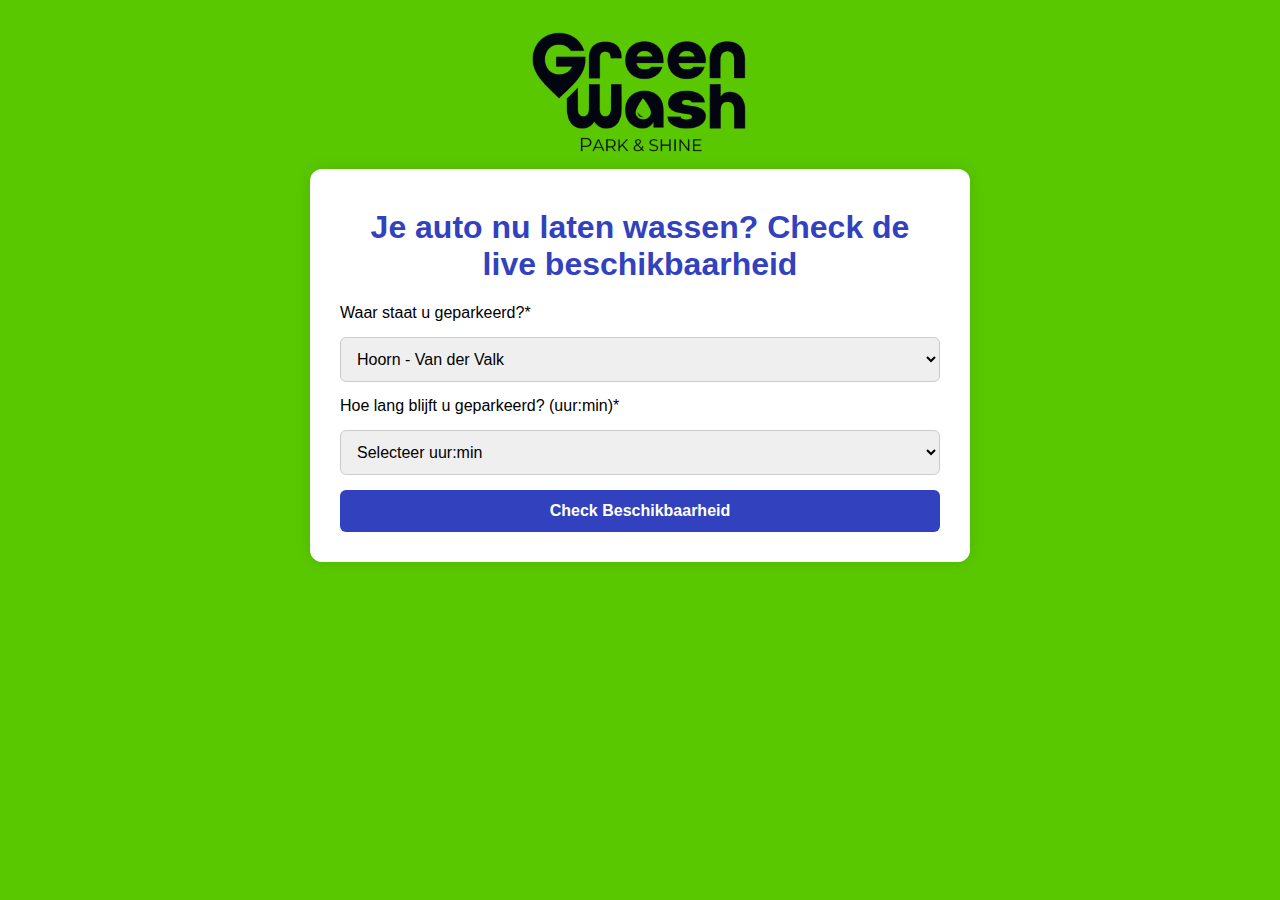
<file: index.html>
<!DOCTYPE html>
<html lang="nl">
<head>
  <meta charset="UTF-8">
  <title>Green Wash - Park & Shine</title>
  <style>
    body {
      font-family: Arial, sans-serif;
      background-color: #59C800;
      margin: 0;
      padding: 0;
    }
    .logo {
      text-align: center;
      padding: 30px 0 10px;
    }
    .logo img {
      max-width: 220px;
      height: auto;
    }
    .container {
      max-width: 600px;
      margin: 0 auto;
      background: #fff;
      padding: 30px;
      border-radius: 12px;
      box-shadow: 0 0 15px rgba(0, 0, 0, 0.1);
      text-align: center;
    }
    h1 {
      color: #3242BF;
      margin-top: 10px;
    }
    form {
      text-align: left;
      margin-top: 20px;
    }
    label, select, button {
      display: block;
      width: 100%;
      margin-top: 15px;
    }
    select, button {
      padding: 12px;
      border-radius: 6px;
      border: 1px solid #ccc;
      font-size: 16px;
    }
    button {
      background: #3242BF;
      color: white;
      font-weight: bold;
      border: none;
      cursor: pointer;
      transition: background 0.2s ease;
    }
    button:hover {
      background: #1f2d9e;
    }
    .message {
      margin-top: 20px;
      padding: 15px;
      border-radius: 6px;
      font-size: 15px;
    }
    .message.success {
      background-color: #e6ffed;
      border: 1px solid #3c763d;
      color: #2e6c30;
    }
    .message.error {
      background-color: #ffe6e6;
      border: 1px solid #a94442;
      color: #a94442;
    }
  </style>
</head>
<body>
  <div class="logo">
    <img src="[data-uri]" alt="GreenWash Logo" />
  </div>
  <div class="container">
    <h1>Je auto nu laten wassen? Check de live beschikbaarheid</h1>
    <form id="availabilityForm">
      <label for="location">Waar staat u geparkeerd?*</label>
      <select id="location" required>
        <option value="">Selecteer...</option>
        <option value="1" selected>Hoorn - Van der Valk</option>
      </select>
      <label for="parkingTime">Hoe lang blijft u geparkeerd? (uur:min)*</label>
      <select id="parkingTime" required>
        <option value="">Selecteer uur:min</option>
        <option value="0:15">0:15</option>
        <option value="0:30">0:30</option>
        <option value="0:45">0:45</option>
        <option value="1:00">1:00</option>
        <option value="1:15">1:15</option>
        <option value="1:30">1:30</option>
        <option value="1:45">1:45</option>
        <option value="2:00">2:00</option>
        <option value="2:15">2:15</option>
        <option value="2:30">2:30</option>
        <option value="2:45">2:45</option>
        <option value="3:00">3:00</option>
        <option value="3:15">3:15</option>
        <option value="3:30">3:30</option>
        <option value="3:45">3:45</option>
        <option value="4:00">4:00</option>
        <option value="4:15">4:15</option>
        <option value="4:30">4:30</option>
        <option value="4:45">4:45</option>
        <option value="5:00">5:00</option>
      </select>
      <button type="submit">Check Beschikbaarheid</button>
    </form>
    <div id="messageBox" class="message" style="display: none;"></div>
  </div>
  <script>
    const form = document.getElementById('availabilityForm');
    const messageBox = document.getElementById('messageBox');
    form.addEventListener('submit', async (e) => {
      e.preventDefault();
      messageBox.style.display = 'none';
      messageBox.classList.remove('error', 'success');
      messageBox.textContent = '';
      const locationSelect = document.getElementById('location');
      const locationId = locationSelect.value;
      const locationText = locationSelect.options[locationSelect.selectedIndex].text;
      const timeValue = document.getElementById('parkingTime').value;
      if (!locationId || !timeValue) {
        showMessage('Vul alstublieft beide velden in.', 'error');
        return;
      }
      const [hours, minutes] = timeValue.split(':').map(Number);
      const parkMinutes = (hours * 60) + minutes;
      const payload = {
        location_id: parseInt(locationId),
        park_minutes: parkMinutes
      };
      try {
        const response = await fetch('https://api.green-wash.nl/api/orders/check', {
          method: 'POST',
          headers: {
            'Content-Type': 'application/json',
            'Accept': 'application/json',
            'Authorization': 'Bearer BBQnGnnm2jU4begDGoUG'
          },
          body: JSON.stringify(payload)
        });
        const resultText = await response.text();
        let result;
        try {
          result = JSON.parse(resultText);
        } catch (err) {
          showMessage("Ongeldige server response. Zie console voor details.", 'error');
          return;
        }
        if (!response.ok) {
          console.error("API foutmelding:", result);
showMessage("Helaas, er is geen beschikbaarheid in de periode dat u geparkeerd staat. Kies een langere periode of kom een andere keer terug.", "error");
          return;
        }
        showMessage("Er is beschikbaarheid gevonden. U wordt doorgestuurd...", 'success');
        const encodedLocatie = encodeURIComponent(locationText);
        const redirectUrl = `https://eu.jotform.com/250564841761056?locatie=${encodedLocatie}&minutes=${parkMinutes}`;
        setTimeout(() => {
          window.location.href = redirectUrl;
        }, 1500);
      } catch (err) {
        showMessage("Netwerkfout of server niet bereikbaar.", 'error');
      }
    });
    function showMessage(msg, type) {
      messageBox.innerHTML = msg;
      messageBox.classList.add(type);
      messageBox.style.display = 'block';
    }
  </script>
</body>
</html>
</file>
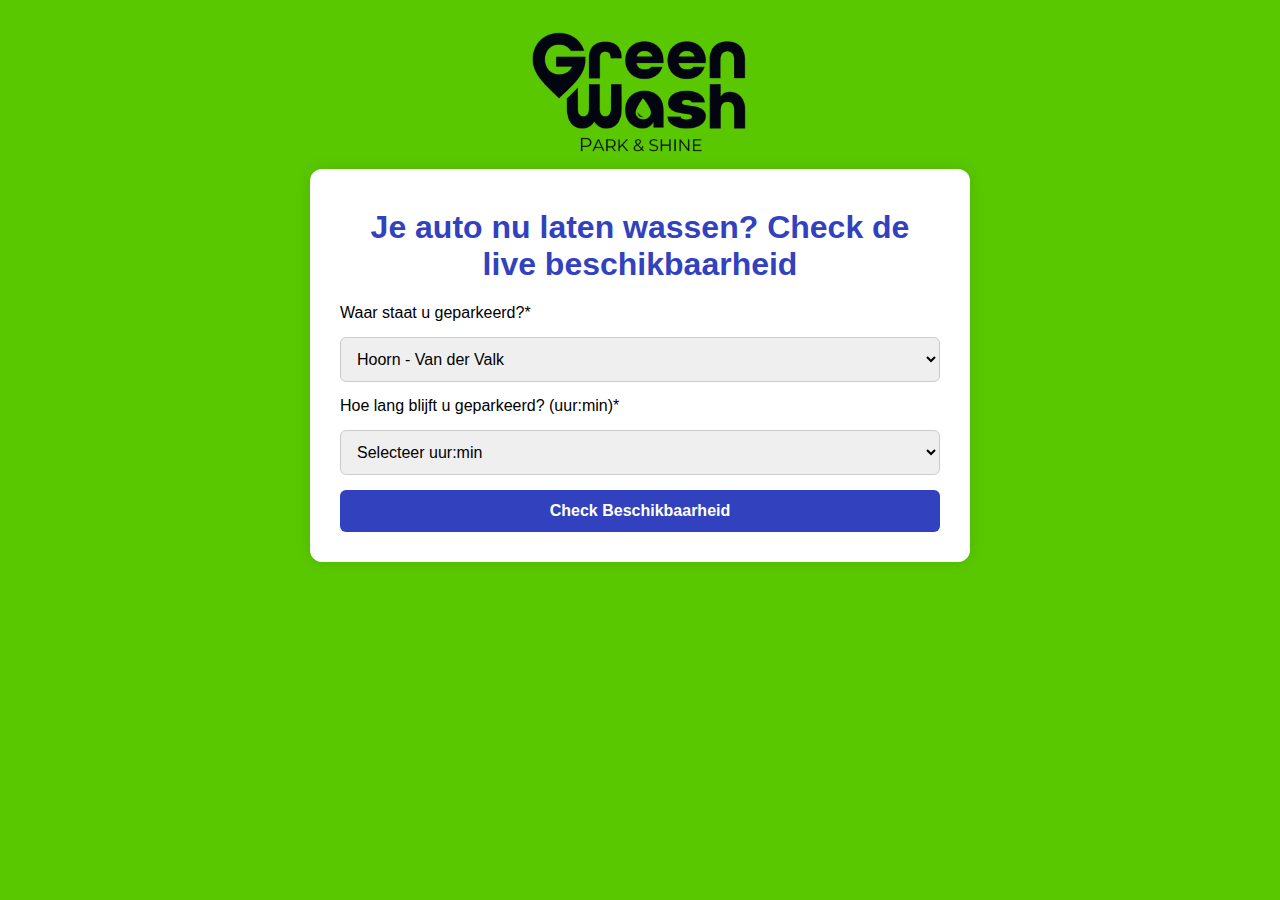
<file: public/index.html>
<!DOCTYPE html>
<html lang="nl">
<head>
  <meta charset="UTF-8">
  <meta name="viewport" content="width=device-width, initial-scale=1.0">
  <title>Green Wash - Park & Shine</title>
  <style>
    body {
      font-family: Arial, sans-serif;
      background-color: #59C800;
      margin: 0;
      padding: 0;
    }
    .logo {
      text-align: center;
      padding: 30px 0 10px;
    }
    .logo img {
      max-width: 220px;
      height: auto;
    }
    .container {
      max-width: 600px;
      margin: 0 auto;
      background: #fff;
      padding: 30px;
      border-radius: 12px;
      box-shadow: 0 0 15px rgba(0, 0, 0, 0.1);
      text-align: center;
    }
    h1 {
      color: #3242BF;
      margin-top: 10px;
    }
    form {
      text-align: left;
      margin-top: 20px;
    }
    label, select, button {
      display: block;
      width: 100%;
      margin-top: 15px;
    }
    select, button {
      padding: 12px;
      border-radius: 6px;
      border: 1px solid #ccc;
      font-size: 16px;
    }
    button {
      background: #3242BF;
      color: white;
      font-weight: bold;
      border: none;
      cursor: pointer;
      transition: background 0.2s ease;
    }
    button:hover {
      background: #1f2d9e;
    }
    .message {
      margin-top: 20px;
      padding: 15px;
      border-radius: 6px;
      font-size: 15px;
    }
    .message.success {
      background-color: #e6ffed;
      border: 1px solid #3c763d;
      color: #2e6c30;
    }
    .message.error {
      background-color: #ffe6e6;
      border: 1px solid #a94442;
      color: #a94442;
    }
  
    @media (max-width: 768px) {
      .container {
        width: 90%;
        padding: 20px;
      }
      .logo img {
        max-width: 150px;
      }
    }

    @media (max-width: 480px) {
      body {
        font-size: 16px;
      }
      select, button {
        font-size: 16px;
        padding: 10px;
      }
    }
    </style>
    
</head>
<body>
  <div class="logo">
    <img src="[data-uri]" alt="GreenWash Logo" />
  </div>
  <div class="container">
    <h1>Je auto nu laten wassen? Check de live beschikbaarheid</h1>
    <form id="availabilityForm">
      <label for="location">Waar staat u geparkeerd?*</label>
      <select id="location" required>
        <option value="">Selecteer...</option>
        <option value="1" selected>Hoorn - Van der Valk</option>
      </select>
      <label for="parkingTime">Hoe lang blijft u geparkeerd? (uur:min)*</label>
      <select id="parkingTime" required>
        <option value="">Selecteer uur:min</option>
        <option value="0:15">0:15</option>
        <option value="0:30">0:30</option>
        <option value="0:45">0:45</option>
        <option value="1:00">1:00</option>
        <option value="1:15">1:15</option>
        <option value="1:30">1:30</option>
        <option value="1:45">1:45</option>
        <option value="2:00">2:00</option>
        <option value="2:15">2:15</option>
        <option value="2:30">2:30</option>
        <option value="2:45">2:45</option>
        <option value="3:00">3:00</option>
        <option value="3:15">3:15</option>
        <option value="3:30">3:30</option>
        <option value="3:45">3:45</option>
        <option value="4:00">4:00</option>
        <option value="4:15">4:15</option>
        <option value="4:30">4:30</option>
        <option value="4:45">4:45</option>
        <option value="5:00">5:00</option>
      </select>
      <button type="submit">Check Beschikbaarheid</button>
    </form>
    <div id="messageBox" class="message" style="display: none;"></div>
  </div>
  <script>
    const form = document.getElementById('availabilityForm');
    const messageBox = document.getElementById('messageBox');
    form.addEventListener('submit', async (e) => {
      e.preventDefault();
      messageBox.style.display = 'none';
      messageBox.classList.remove('error', 'success');
      messageBox.textContent = '';
      const locationSelect = document.getElementById('location');
      const locationId = locationSelect.value;
      const locationText = locationSelect.options[locationSelect.selectedIndex].text;
      const timeValue = document.getElementById('parkingTime').value;
      if (!locationId || !timeValue) {
        showMessage('Vul alstublieft beide velden in.', 'error');
        return;
      }
      const [hours, minutes] = timeValue.split(':').map(Number);
      const parkMinutes = (hours * 60) + minutes;
      const payload = {
        location_id: parseInt(locationId),
        park_minutes: parkMinutes
      };
      try {
        const response = await fetch('https://api.green-wash.nl/api/orders/check', {
          method: 'POST',
          headers: {
            'Content-Type': 'application/json',
            'Accept': 'application/json',
            'Authorization': 'Bearer BBQnGnnm2jU4begDGoUG'
          },
          body: JSON.stringify(payload)
        });
        const resultText = await response.text();
        let result;
        try {
          result = JSON.parse(resultText);
        } catch (err) {
          showMessage("Ongeldige server response. Zie console voor details.", 'error');
          return;
        }
        if (!response.ok) {
          console.error("API foutmelding:", result);
showMessage("Helaas, er is geen beschikbaarheid in de periode dat u geparkeerd staat. Kies een langere periode of kom een andere keer terug.", "error");
          return;
        }
        showMessage("Er is beschikbaarheid gevonden. U wordt doorgestuurd...", 'success');
        const encodedLocatie = encodeURIComponent(locationText);
        const redirectUrl = `https://eu.jotform.com/250564841761056?locatie=${encodedLocatie}&minutes=${parkMinutes}`;
        setTimeout(() => {
          window.location.href = redirectUrl;
        }, 1500);
      } catch (err) {
        showMessage("Netwerkfout of server niet bereikbaar.", 'error');
      }
    });
    function showMessage(msg, type) {
      messageBox.innerHTML = msg;
      messageBox.classList.add(type);
      messageBox.style.display = 'block';
    }
  </script>
</body>
</html>
</file>
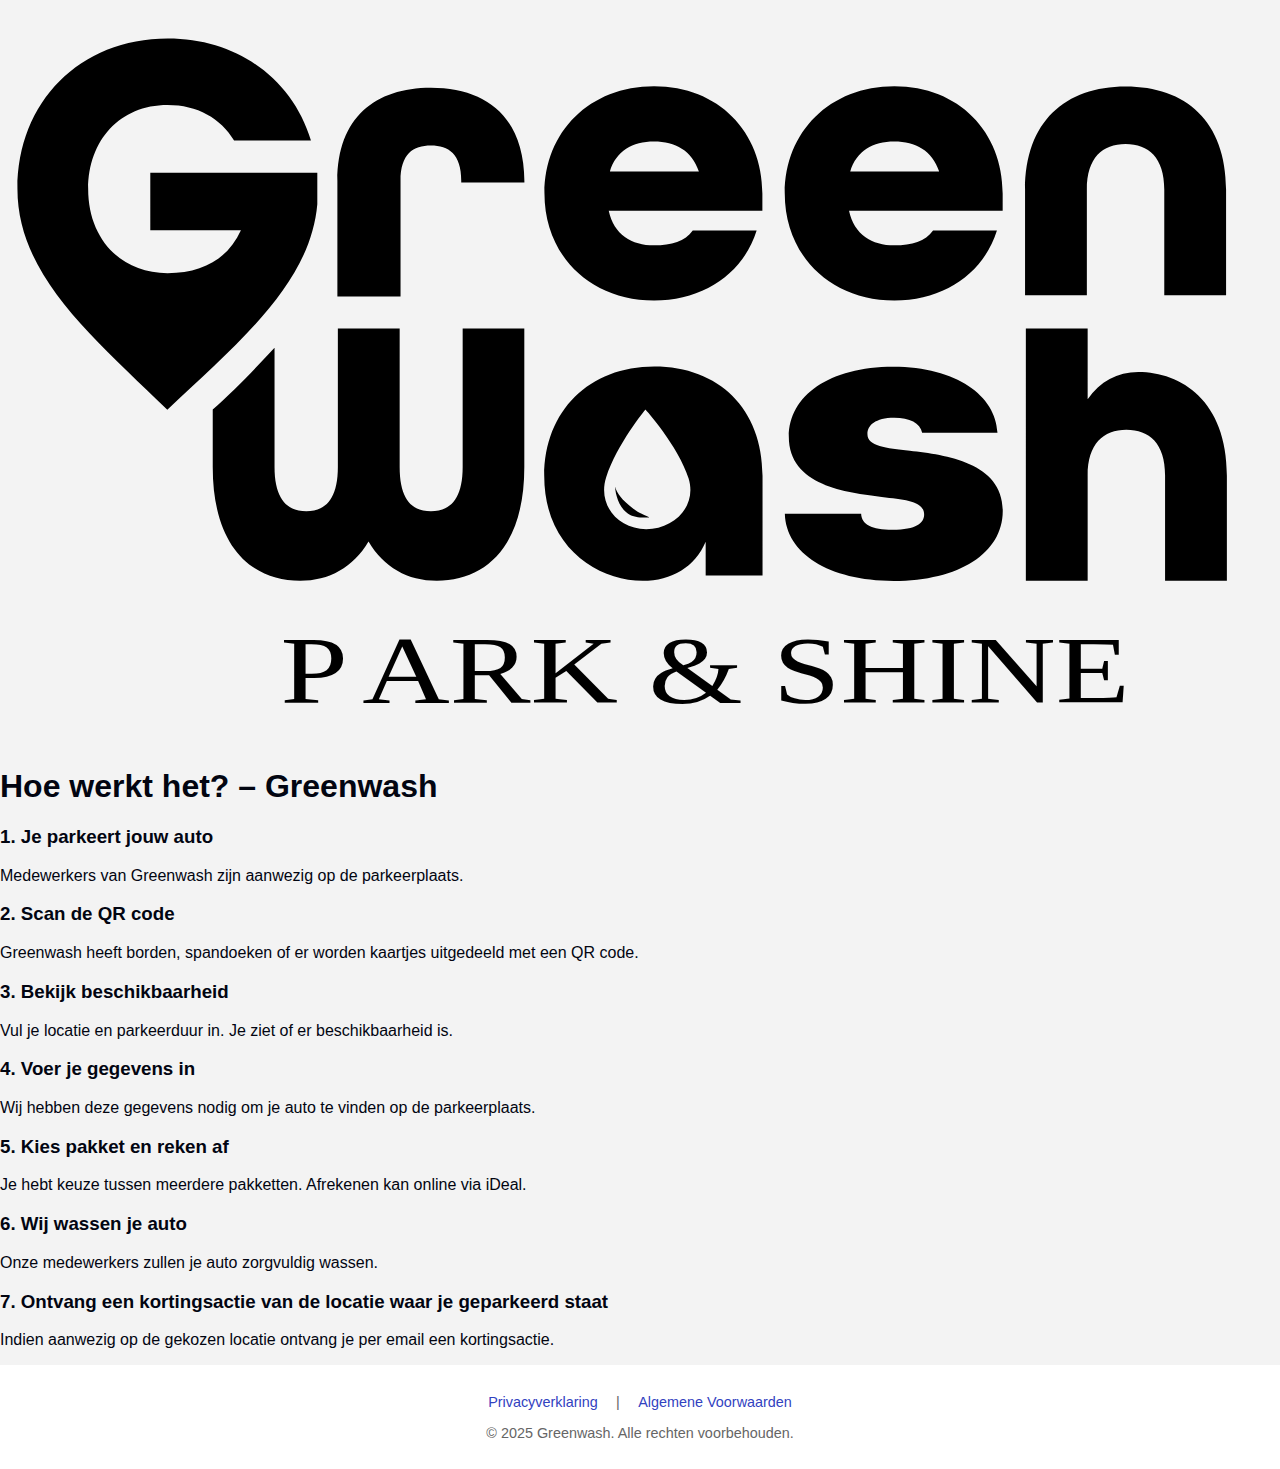
<file: public/hoe-werkt-het.html>
<!DOCTYPE html>
<html lang="nl">
<head>
  <meta charset="UTF-8">
  <meta name="viewport" content="width=device-width, initial-scale=1.0">
  <title>Green Wash - Park & Shine - Hoe werkt het?</title>
<link rel="stylesheet" href="styles.css">
</head>
<body>
  <div class="logo">
    <img src="greenwash-logo-small-tagline.svg" alt="GreenWash Logo" />
  </div>
  
<div class="container left">
<h1>Hoe werkt het? – Greenwash</h1>
<h3>1. Je parkeert jouw auto</h3>
<p>Medewerkers van Greenwash zijn aanwezig op de parkeerplaats.</p>
<h3>2. Scan de QR code</h3>
<p>Greenwash heeft borden, spandoeken of er worden kaartjes uitgedeeld met een QR code.</p>
<h3>3. Bekijk beschikbaarheid</h3>
<p>Vul je locatie en parkeerduur in. Je ziet of er beschikbaarheid is.</p>
<h3>4. Voer je gegevens in</h3>
<p>Wij hebben deze gegevens nodig om je auto te vinden op de parkeerplaats.</p>
<h3>5. Kies pakket en reken af</h3>
<p>Je hebt keuze tussen meerdere pakketten. Afrekenen kan online via iDeal.</p>
<h3>6. Wij wassen je auto</h3>
<p>Onze medewerkers zullen je auto zorgvuldig wassen.</p>
<h3>7. Ontvang een kortingsactie van de locatie waar je geparkeerd staat</h3>
<p>Indien aanwezig op de gekozen locatie ontvang je per email een kortingsactie.</p>
</div>

  <footer style="padding:1em; text-align:center; font-size:0.9em;">
    <p>
      <a href="privacy.html" style="margin-right:1em; text-decoration:none; color:#3242BF; ;">
        Privacyverklaring
      </a>
      |
      <a href="voorwaarden.html" style="margin-left:1em; text-decoration:none; color:#3242BF;;">
        Algemene Voorwaarden
      </a>
    </p>
    <p>&copy; 2025 Greenwash. Alle rechten voorbehouden.</p>
  </footer>

</body>
</html>

</body>
</html>
</file>
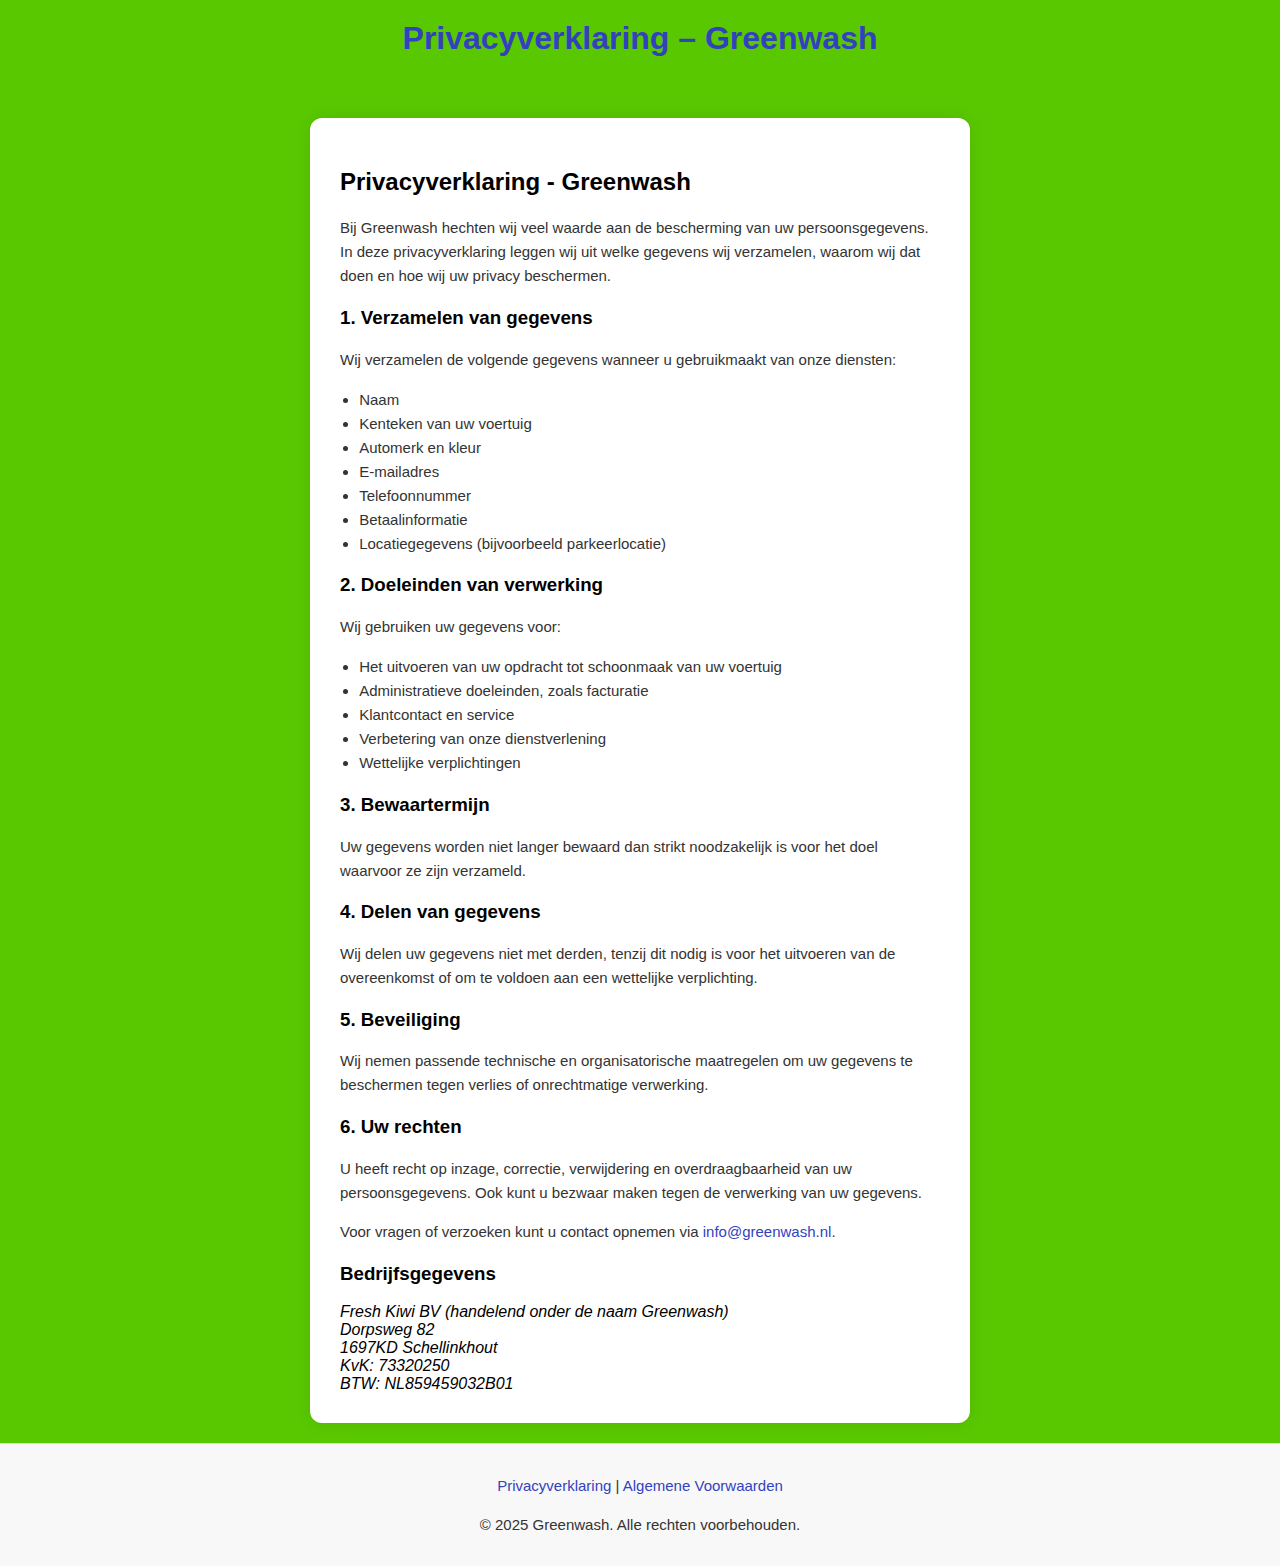
<file: public/privacy.html>
<!DOCTYPE html>
<html lang="nl">
<head>
  <meta charset="UTF-8">
  <meta name="viewport" content="width=device-width, initial-scale=1.0">
  <title>Privacyverklaring – Greenwash</title>
  <style>
    body {
      font-family: Arial, sans-serif;
      background-color: #59C800;
      margin: 0;
      padding: 0;
    }
    header {
      background-color: #59C800;
      padding: 20px;
      text-align: center;
      color: #fff;
    }
    .container {
      max-width: 600px;
      margin: 20px auto;
      background: #fff;
      padding: 30px;
      border-radius: 12px;
      box-shadow: 0 0 15px rgba(0, 0, 0, 0.1);
      text-align: left;
    }
    h1 {
      color: #3242BF;
      margin-top: 0;
    }
    p, li {
      font-size: 15px;
      line-height: 1.6;
      color: #333;
    }
    ul {
      padding-left: 1.2em;
    }
    a {
      color: #3242BF;
      text-decoration: none;
    }
    footer {
      padding: 1em;
      text-align: center;
      font-size: 0.9em;
      background: #f8f8f8;
      border-top: 1px solid #ddd;
    }
  </style>
</head>
<body>
<header><h1>Privacyverklaring – Greenwash</h1></header>
<div class="container">
<h2>Privacyverklaring - Greenwash</h2>
<p>Bij Greenwash hechten wij veel waarde aan de bescherming van uw persoonsgegevens. In deze privacyverklaring leggen wij uit welke gegevens wij verzamelen, waarom wij dat doen en hoe wij uw privacy beschermen.</p>
<h3>1. Verzamelen van gegevens</h3>
<p>Wij verzamelen de volgende gegevens wanneer u gebruikmaakt van onze diensten:</p>
<ul>
  <li>Naam</li>
  <li>Kenteken van uw voertuig</li>
  <li>Automerk en kleur</li>
  <li>E-mailadres</li>
  <li>Telefoonnummer</li>
  <li>Betaalinformatie</li>
  <li>Locatiegegevens (bijvoorbeeld parkeerlocatie)</li>
</ul>
<h3>2. Doeleinden van verwerking</h3>
<p>Wij gebruiken uw gegevens voor:</p>
<ul>
  <li>Het uitvoeren van uw opdracht tot schoonmaak van uw voertuig</li>
  <li>Administratieve doeleinden, zoals facturatie</li>
  <li>Klantcontact en service</li>
  <li>Verbetering van onze dienstverlening</li>
  <li>Wettelijke verplichtingen</li>
</ul>
<h3>3. Bewaartermijn</h3>
<p>Uw gegevens worden niet langer bewaard dan strikt noodzakelijk is voor het doel waarvoor ze zijn verzameld.</p>
<h3>4. Delen van gegevens</h3>
<p>Wij delen uw gegevens niet met derden, tenzij dit nodig is voor het uitvoeren van de overeenkomst of om te voldoen aan een wettelijke verplichting.</p>
<h3>5. Beveiliging</h3>
<p>Wij nemen passende technische en organisatorische maatregelen om uw gegevens te beschermen tegen verlies of onrechtmatige verwerking.</p>
<h3>6. Uw rechten</h3>
<p>U heeft recht op inzage, correctie, verwijdering en overdraagbaarheid van uw persoonsgegevens. Ook kunt u bezwaar maken tegen de verwerking van uw gegevens.</p>
<p>Voor vragen of verzoeken kunt u contact opnemen via <a href="mailto:info@greenwash.nl">info@greenwash.nl</a>.</p>

<h3>Bedrijfsgegevens</h3>
<address>
Fresh Kiwi BV (handelend onder de naam Greenwash)<br>
Dorpsweg 82<br>
1697KD Schellinkhout<br>
KvK: 73320250<br>
BTW: NL859459032B01
</address>
</div>
<footer>
  <p>
    <a href="/privacy.html">Privacyverklaring</a> |
    <a href="/voorwaarden.html">Algemene Voorwaarden</a>
  </p>
  <p>&copy; 2025 Greenwash. Alle rechten voorbehouden.</p>
</footer>
</body>
</html>
</file>
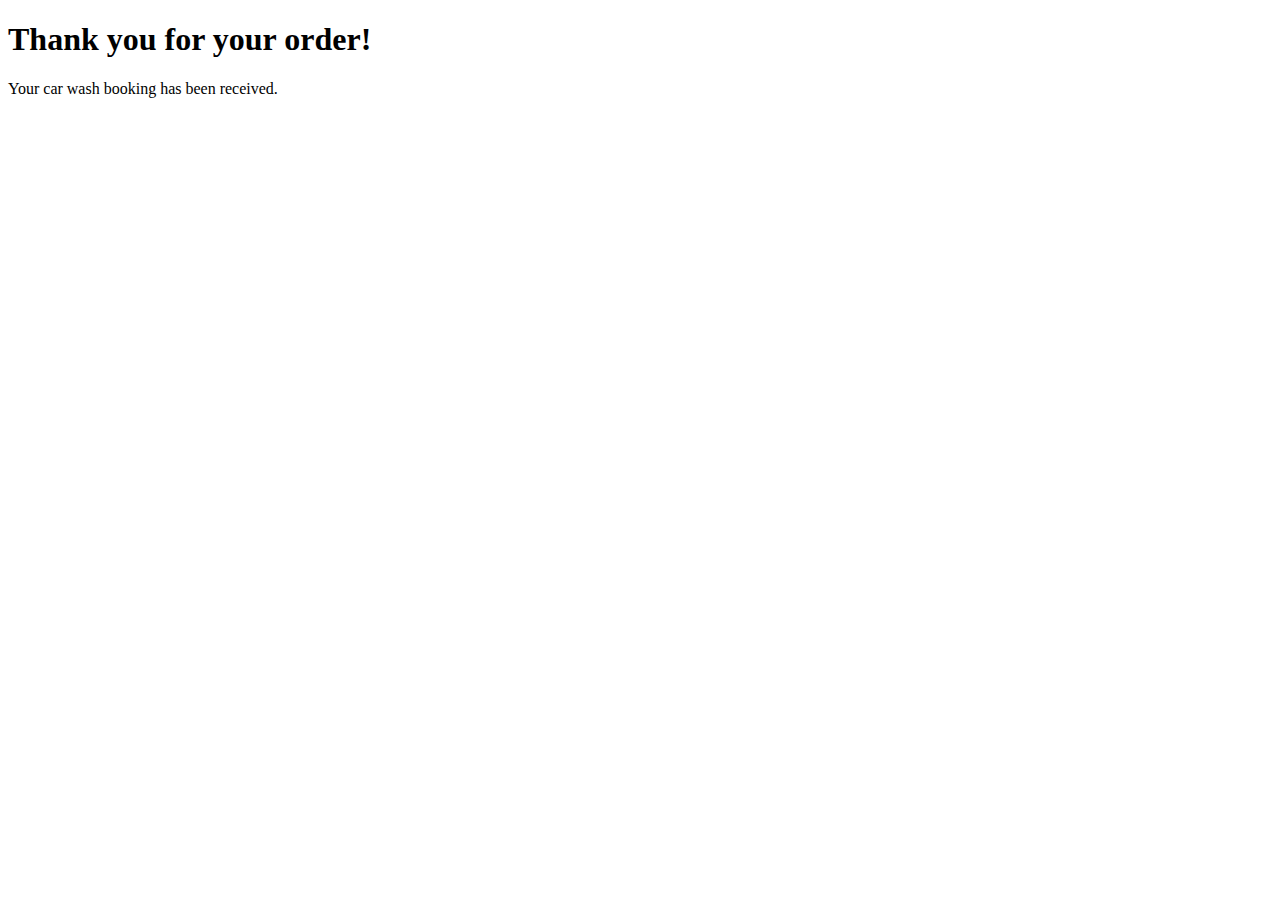
<file: public/thank-you.html>
<!-- public/thank-you.html -->
<!DOCTYPE html>
<html>
<head><title>Thank You!</title></head>
<body>
  <h1>Thank you for your order!</h1>
  <p>Your car wash booking has been received.</p>
</body>
</html>
</file>
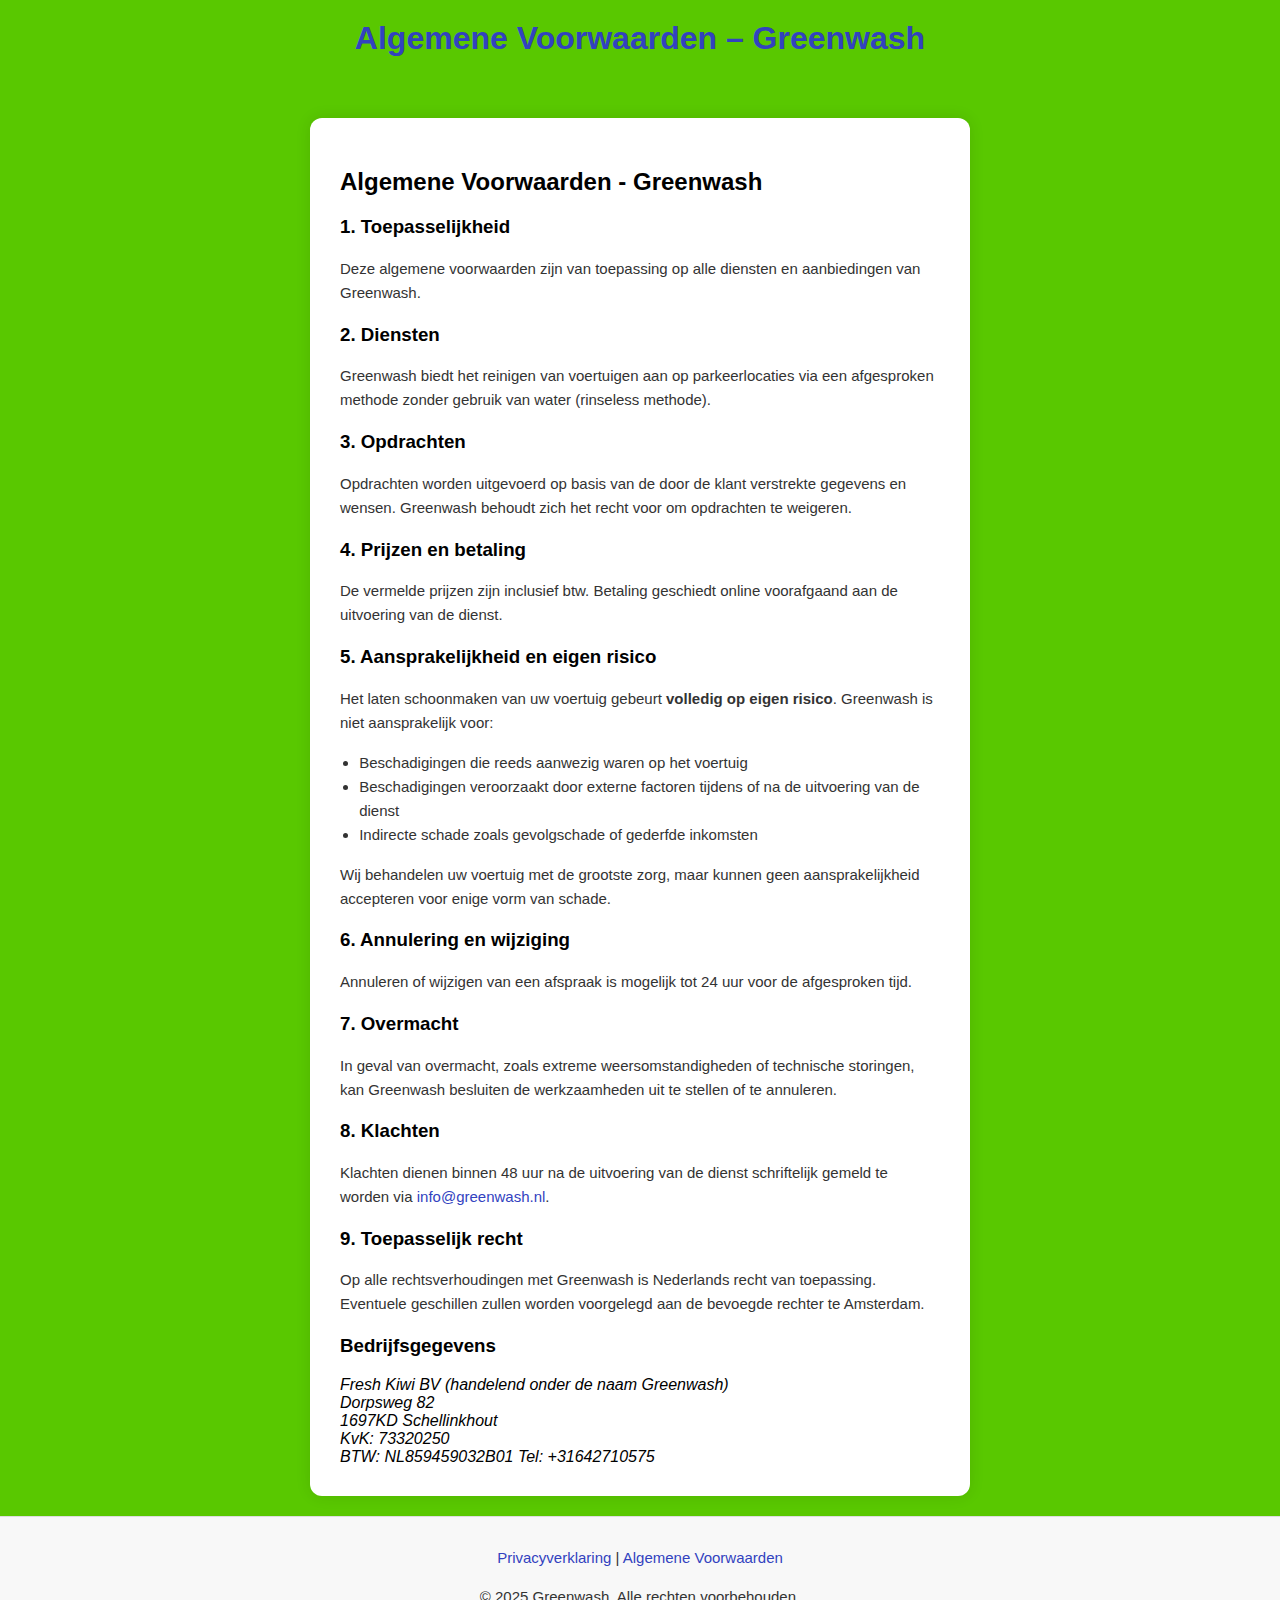
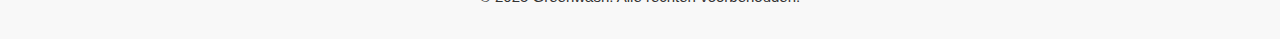
<file: public/voorwaarden.html>
<!DOCTYPE html>
<html lang="nl">
<head>
  <meta charset="UTF-8">
  <meta name="viewport" content="width=device-width, initial-scale=1.0">
  <title>Algemene Voorwaarden – Greenwash</title>
  <style>
    body {
      font-family: Arial, sans-serif;
      background-color: #59C800;
      margin: 0;
      padding: 0;
    }
    header {
      background-color: #59C800;
      padding: 20px;
      text-align: center;
      color: #fff;
    }
    .container {
      max-width: 600px;
      margin: 20px auto;
      background: #fff;
      padding: 30px;
      border-radius: 12px;
      box-shadow: 0 0 15px rgba(0, 0, 0, 0.1);
      text-align: left;
    }
    h1 {
      color: #3242BF;
      margin-top: 0;
    }
    p, li {
      font-size: 15px;
      line-height: 1.6;
      color: #333;
    }
    ul {
      padding-left: 1.2em;
    }
    a {
      color: #3242BF;
      text-decoration: none;
    }
    footer {
      padding: 1em;
      text-align: center;
      font-size: 0.9em;
      background: #f8f8f8;
      border-top: 1px solid #ddd;
    }
  </style>
</head>
<body>
<header><h1>Algemene Voorwaarden – Greenwash</h1></header>
<div class="container">
<h2>Algemene Voorwaarden - Greenwash</h2>
<h3>1. Toepasselijkheid</h3>
<p>Deze algemene voorwaarden zijn van toepassing op alle diensten en aanbiedingen van Greenwash.</p>
<h3>2. Diensten</h3>
<p>Greenwash biedt het reinigen van voertuigen aan op parkeerlocaties via een afgesproken methode zonder gebruik van water (rinseless methode).</p>
<h3>3. Opdrachten</h3>
<p>Opdrachten worden uitgevoerd op basis van de door de klant verstrekte gegevens en wensen. Greenwash behoudt zich het recht voor om opdrachten te weigeren.</p>
<h3>4. Prijzen en betaling</h3>
<p>De vermelde prijzen zijn inclusief btw. Betaling geschiedt online voorafgaand aan de uitvoering van de dienst.</p>
<h3>5. Aansprakelijkheid en eigen risico</h3>
<p>Het laten schoonmaken van uw voertuig gebeurt <strong>volledig op eigen risico</strong>. Greenwash is niet aansprakelijk voor:</p>
<ul>
  <li>Beschadigingen die reeds aanwezig waren op het voertuig</li>
  <li>Beschadigingen veroorzaakt door externe factoren tijdens of na de uitvoering van de dienst</li>
  <li>Indirecte schade zoals gevolgschade of gederfde inkomsten</li>
</ul>
<p>Wij behandelen uw voertuig met de grootste zorg, maar kunnen geen aansprakelijkheid accepteren voor enige vorm van schade.</p>
<h3>6. Annulering en wijziging</h3>
<p>Annuleren of wijzigen van een afspraak is mogelijk tot 24 uur voor de afgesproken tijd.</p>
<h3>7. Overmacht</h3>
<p>In geval van overmacht, zoals extreme weersomstandigheden of technische storingen, kan Greenwash besluiten de werkzaamheden uit te stellen of te annuleren.</p>
<h3>8. Klachten</h3>
<p>Klachten dienen binnen 48 uur na de uitvoering van de dienst schriftelijk gemeld te worden via <a href="mailto:info@greenwash.nl">info@greenwash.nl</a>.</p>
<h3>9. Toepasselijk recht</h3>
<p>Op alle rechtsverhoudingen met Greenwash is Nederlands recht van toepassing. Eventuele geschillen zullen worden voorgelegd aan de bevoegde rechter te Amsterdam.</p>

<h3>Bedrijfsgegevens</h3>
<address>
Fresh Kiwi BV (handelend onder de naam Greenwash)<br>
Dorpsweg 82<br>
1697KD Schellinkhout<br>
KvK: 73320250<br>
BTW: NL859459032B01
Tel: +31642710575
</address>
</div>

<footer>
  <p>
    <a href="/privacy.html">Privacyverklaring</a> |
    <a href="/voorwaarden.html">Algemene Voorwaarden</a>
  </p>
  <p>&copy; 2025 Greenwash. Alle rechten voorbehouden.</p>
</footer>
</body>
</html>
</file>
<file: public/styles.css>
body { font-family: 'Montserrat', sans-serif; margin: 0; padding: 0; background: #f3f3f3; color: #020511; }

.header { background: #59CB00; color: white; padding: 2rem 1rem; text-align: center; }

.header img { max-width: 180px; margin-bottom: 1rem; }

.features-section { padding: 2rem 1rem; max-width: 1000px; margin: auto; }

.features { display: grid; grid-template-columns: repeat(auto-fit, minmax(250px, 1fr)); gap: 2rem; }

.feature { background: white; border-radius: 8px; box-shadow: 0 2px 5px rgba(0,0,0,0.1); padding: 1rem; text-align: center; }

.feature img { width: 100%; border-radius: 8px; margin-bottom: 1rem; }

.cta { background: #3242BF; color: white; text-align: center; padding: 3rem 1rem; }

.cta button { background: #007b00; color: white; padding: 1rem 2rem; border: none; border-radius: 6px; font-size: 1rem; cursor: pointer; margin-top: 1rem; }

.contact { background: white; padding: 2rem 1rem; max-width: 600px; margin: auto; border-radius: 8px; box-shadow: 0 2px 5px rgba(0,0,0,0.1); }

form input, form textarea { width: 100%; padding: 0.75rem; margin-bottom: 1rem; border: 1px solid #ccc; border-radius: 4px; }

form button { background: #23a200; color: white; border: none; padding: 0.75rem 1.5rem; border-radius: 6px; cursor: pointer; }

footer { text-align: center; font-size: 0.9rem; padding: 1rem; color: #666; background: #fff; }

@media (max-width: 768px) { .features { grid-template-columns: 1fr; } }
</file>
